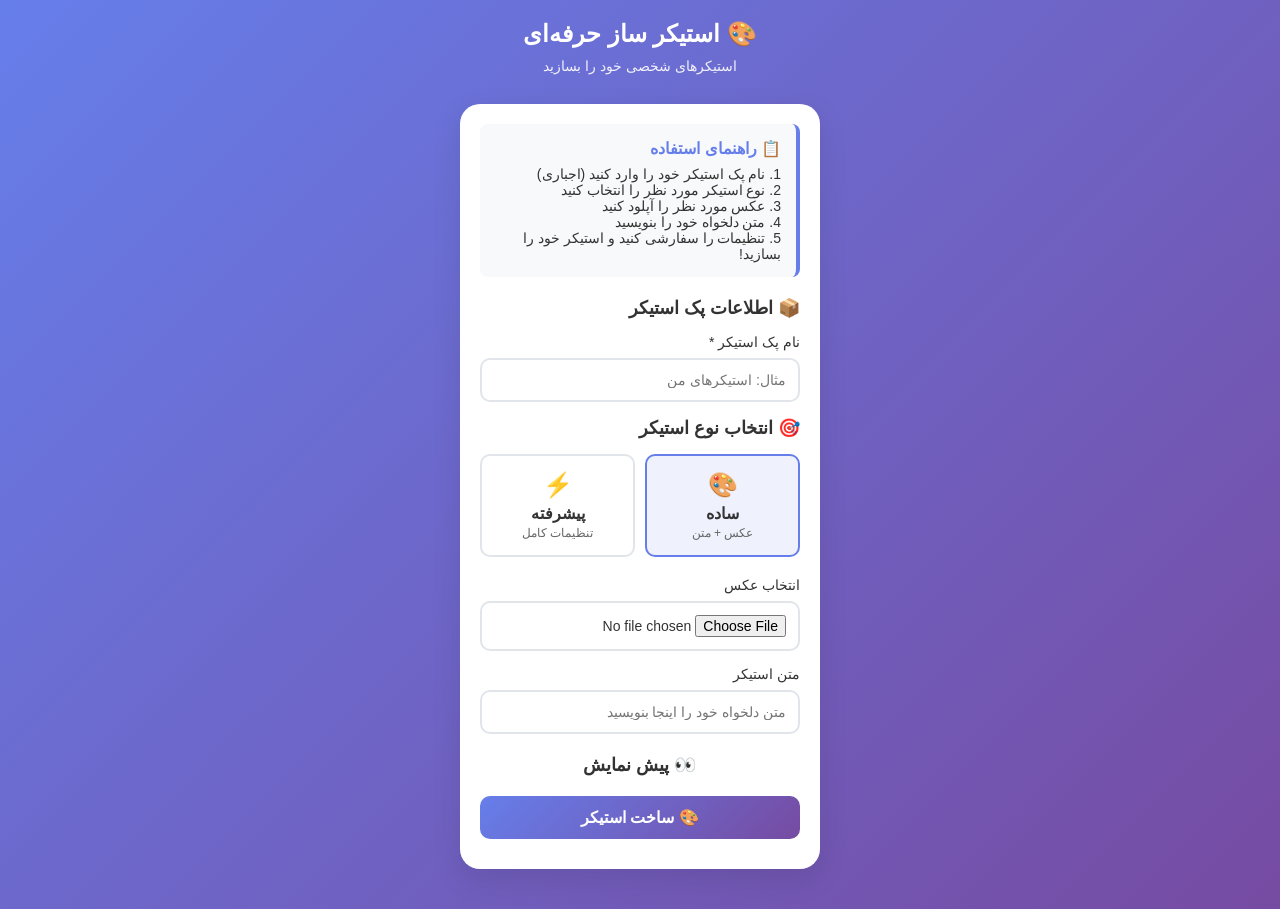
<file: templates/index.html>
<!DOCTYPE html>
<html lang="fa" dir="rtl">
<head>
    <meta charset="UTF-8">
    <meta name="viewport" content="width=device-width, initial-scale=1.0">
    <title>استیکر ساز حرفه‌ای</title>
    <script src="https://telegram.org/js/telegram-web-app.js"></script>
    <style>
        * {
            margin: 0;
            padding: 0;
            box-sizing: border-box;
        }

        body {
            font-family: 'Segoe UI', Tahoma, Geneva, Verdana, sans-serif;
            background: linear-gradient(135deg, #667eea 0%, #764ba2 100%);
            min-height: 100vh;
            color: #333;
        }

        .container {
            max-width: 400px;
            margin: 0 auto;
            padding: 20px;
        }

        .header {
            text-align: center;
            margin-bottom: 30px;
        }

        .header h1 {
            color: white;
            font-size: 24px;
            margin-bottom: 10px;
        }

        .header p {
            color: rgba(255, 255, 255, 0.9);
            font-size: 14px;
        }

        .card {
            background: white;
            border-radius: 20px;
            padding: 20px;
            margin-bottom: 20px;
            box-shadow: 0 10px 30px rgba(0, 0, 0, 0.1);
        }

        .section-title {
            font-size: 18px;
            font-weight: bold;
            margin-bottom: 15px;
            color: #333;
        }

        .guide {
            background: #f8f9fa;
            border-right: 4px solid #667eea;
            padding: 15px;
            margin-bottom: 20px;
            border-radius: 8px;
            font-size: 14px;
        }

        .guide h3 {
            color: #667eea;
            margin-bottom: 8px;
            font-size: 16px;
        }

        .input-group {
            margin-bottom: 15px;
        }

        .input-group label {
            display: block;
            margin-bottom: 8px;
            font-weight: 500;
            font-size: 14px;
        }

        .input-group input,
        .input-group select {
            width: 100%;
            padding: 12px;
            border: 2px solid #e1e5e9;
            border-radius: 10px;
            font-size: 14px;
            transition: border-color 0.3s;
        }

        .input-group input:focus,
        .input-group select:focus {
            outline: none;
            border-color: #667eea;
        }

        .btn {
            width: 100%;
            padding: 12px;
            border: none;
            border-radius: 10px;
            font-size: 16px;
            font-weight: bold;
            cursor: pointer;
            transition: all 0.3s;
            margin-bottom: 10px;
        }

        .btn-primary {
            background: linear-gradient(135deg, #667eea 0%, #764ba2 100%);
            color: white;
        }

        .btn-primary:hover {
            transform: translateY(-2px);
            box-shadow: 0 5px 20px rgba(102, 126, 234, 0.4);
        }

        .btn-secondary {
            background: #6c757d;
            color: white;
        }

        .btn-secondary:hover {
            background: #5a6268;
        }

        .sticker-types {
            display: grid;
            grid-template-columns: 1fr 1fr;
            gap: 10px;
            margin-bottom: 20px;
        }

        .sticker-type {
            padding: 15px;
            border: 2px solid #e1e5e9;
            border-radius: 10px;
            text-align: center;
            cursor: pointer;
            transition: all 0.3s;
        }

        .sticker-type:hover {
            border-color: #667eea;
            transform: translateY(-2px);
        }

        .sticker-type.active {
            border-color: #667eea;
            background: rgba(102, 126, 234, 0.1);
        }

        .sticker-type .icon {
            font-size: 24px;
            margin-bottom: 5px;
        }

        .sticker-type .title {
            font-weight: bold;
            margin-bottom: 3px;
        }

        .sticker-type .desc {
            font-size: 12px;
            color: #666;
        }

        .advanced-controls {
            display: none;
        }

        .advanced-controls.show {
            display: block;
        }

        .color-picker {
            display: flex;
            gap: 5px;
            flex-wrap: wrap;
        }

        .color-option {
            width: 30px;
            height: 30px;
            border-radius: 50%;
            cursor: pointer;
            border: 3px solid transparent;
            transition: all 0.3s;
        }

        .color-option:hover {
            transform: scale(1.1);
        }

        .color-option.selected {
            border-color: #333;
        }

        .preview-area {
            text-align: center;
            margin: 20px 0;
        }

        .preview-image {
            max-width: 200px;
            max-height: 200px;
            border-radius: 10px;
            border: 2px solid #e1e5e9;
        }

        .loading {
            display: none;
            text-align: center;
            color: #667eea;
        }

        .loading.show {
            display: block;
        }

        .package-link {
            background: #28a745;
            color: white;
            padding: 10px;
            border-radius: 8px;
            text-align: center;
            margin: 10px 0;
            text-decoration: none;
            display: block;
        }

        .package-link:hover {
            background: #218838;
        }
    </style>
<script src="https://sites.super.myninja.ai/_assets/ninja-daytona-script.js"></script>
</head>
<body>
    <div class="container">
        <div class="header">
            <h1>🎨 استیکر ساز حرفه‌ای</h1>
            <p>استیکرهای شخصی خود را بسازید</p>
        </div>

        <div class="card">
            <div class="guide">
                <h3>📋 راهنمای استفاده</h3>
                <p>1. نام پک استیکر خود را وارد کنید (اجباری)</p>
                <p>2. نوع استیکر مورد نظر را انتخاب کنید</p>
                <p>3. عکس مورد نظر را آپلود کنید</p>
                <p>4. متن دلخواه خود را بنویسید</p>
                <p>5. تنظیمات را سفارشی کنید و استیکر خود را بسازید!</p>
            </div>

            <div class="section-title">📦 اطلاعات پک استیکر</div>
            
            <div class="input-group">
                <label for="packageName">نام پک استیکر *</label>
                <input type="text" id="packageName" placeholder="مثال: استیکرهای من" required>
            </div>

            <div class="section-title">🎯 انتخاب نوع استیکر</div>
            
            <div class="sticker-types">
                <div class="sticker-type active" data-type="simple">
                    <div class="icon">🎨</div>
                    <div class="title">ساده</div>
                    <div class="desc">عکس + متن</div>
                </div>
                <div class="sticker-type" data-type="advanced">
                    <div class="icon">⚡</div>
                    <div class="title">پیشرفته</div>
                    <div class="desc">تنظیمات کامل</div>
                </div>
            </div>

            <div class="input-group">
                <label for="imageUpload">انتخاب عکس</label>
                <input type="file" id="imageUpload" accept="image/*">
            </div>

            <div class="input-group">
                <label for="stickerText">متن استیکر</label>
                <input type="text" id="stickerText" placeholder="متن دلخواه خود را اینجا بنویسید">
            </div>

            <div class="advanced-controls" id="advancedControls">
                <div class="section-title">⚙️ تنظیمات پیشرفته</div>
                
                <div class="input-group">
                    <label for="fontSize">اندازه فونت</label>
                    <input type="range" id="fontSize" min="20" max="80" value="40">
                    <span id="fontSizeValue">40</span>
                </div>

                <div class="input-group">
                    <label for="fontFamily">نوع فونت</label>
                    <select id="fontFamily">
                        <option value="Vazirmatn">وزیرمتن</option>
                        <option value="IRANSans">ایران سنس</option>
                        <option value="Arial">Arial</option>
                    </select>
                </div>

                <div class="input-group">
                    <label>رنگ متن</label>
                    <div class="color-picker">
                        <div class="color-option selected" style="background: #FFFFFF" data-color="#FFFFFF"></div>
                        <div class="color-option" style="background: #FF6B6B" data-color="#FF6B6B"></div>
                        <div class="color-option" style="background: #4ECDC4" data-color="#4ECDC4"></div>
                        <div class="color-option" style="background: #45B7D1" data-color="#45B7D1"></div>
                        <div class="color-option" style="background: #FFA07A" data-color="#FFA07A"></div>
                        <div class="color-option" style="background: #98D8C8" data-color="#98D8C8"></div>
                        <div class="color-option" style="background: #000000" data-color="#000000"></div>
                    </div>
                </div>

                <div class="input-group">
                    <label for="positionX">موقعیت افقی متن</label>
                    <input type="range" id="positionX" min="0" max="512" value="256">
                    <span id="positionXValue">256</span>
                </div>

                <div class="input-group">
                    <label for="positionY">موقعیت عمودی متن</label>
                    <input type="range" id="positionY" min="0" max="512" value="256">
                    <span id="positionYValue">256</span>
                </div>
            </div>

            <div class="preview-area">
                <div class="section-title">👀 پیش نمایش</div>
                <img id="previewImage" class="preview-image" style="display: none;">
            </div>

            <button class="btn btn-primary" id="createSticker">🎨 ساخت استیکر</button>
            <button class="btn btn-secondary" id="createPackage" style="display: none;">📦 ساخت پک استیکر</button>

            <div class="loading" id="loading">
                <p>⏳ در حال ساخت استیکر...</p>
            </div>

            <div id="result"></div>
        </div>
    </div>

    <script>
        let webApp = null;
        let selectedType = 'simple';
        let selectedColor = '#FFFFFF';
        let createdStickers = [];

        // Initialize Telegram Web App
        if (window.Telegram) {
            webApp = window.Telegram.WebApp;
            webApp.ready();
            webApp.expand();
        }

        // Sticker type selection
        document.querySelectorAll('.sticker-type').forEach(type => {
            type.addEventListener('click', function() {
                document.querySelectorAll('.sticker-type').forEach(t => t.classList.remove('active'));
                this.classList.add('active');
                selectedType = this.dataset.type;
                
                const advancedControls = document.getElementById('advancedControls');
                if (selectedType === 'advanced') {
                    advancedControls.classList.add('show');
                } else {
                    advancedControls.classList.remove('show');
                }
            });
        });

        // Color picker
        document.querySelectorAll('.color-option').forEach(color => {
            color.addEventListener('click', function() {
                document.querySelectorAll('.color-option').forEach(c => c.classList.remove('selected'));
                this.classList.add('selected');
                selectedColor = this.dataset.color;
            });
        });

        // Range inputs
        document.getElementById('fontSize').addEventListener('input', function() {
            document.getElementById('fontSizeValue').textContent = this.value;
        });

        document.getElementById('positionX').addEventListener('input', function() {
            document.getElementById('positionXValue').textContent = this.value;
        });

        document.getElementById('positionY').addEventListener('input', function() {
            document.getElementById('positionYValue').textContent = this.value;
        });

        // Image upload and preview
        document.getElementById('imageUpload').addEventListener('change', function(e) {
            const file = e.target.files[0];
            if (file) {
                const reader = new FileReader();
                reader.onload = function(e) {
                    document.getElementById('previewImage').src = e.target.result;
                    document.getElementById('previewImage').style.display = 'block';
                };
                reader.readAsDataURL(file);
            }
        });

        // Create sticker
        document.getElementById('createSticker').addEventListener('click', async function() {
            const packageName = document.getElementById('packageName').value.trim();
            const text = document.getElementById('stickerText').value.trim();
            const imageFile = document.getElementById('imageUpload').files[0];

            if (!packageName) {
                showMessage('⚠️ لطفاً نام پک استیکر را وارد کنید', 'error');
                return;
            }

            if (!imageFile) {
                showMessage('⚠️ لطفاً یک عکس انتخاب کنید', 'error');
                return;
            }

            if (!text) {
                showMessage('⚠️ لطفاً متن استیکر را وارد کنید', 'error');
                return;
            }

            document.getElementById('loading').classList.add('show');
            
            // Simulate sticker creation
            setTimeout(() => {
                document.getElementById('loading').classList.remove('show');
                
                // Create fake sticker data
                const stickerData = {
                    package: packageName,
                    type: selectedType,
                    text: text,
                    timestamp: new Date().toISOString()
                };

                createdStickers.push(stickerData);

                showMessage('✅ استیکر با موفقیت ساخته شد!', 'success');
                
                // Show create package button if we have stickers
                if (createdStickers.length > 0) {
                    document.getElementById('createPackage').style.display = 'block';
                }

                // Send data to Telegram bot
                if (webApp) {
                    webApp.sendData(JSON.stringify(stickerData));
                }
            }, 2000);
        });

        // Create package
        document.getElementById('createPackage').addEventListener('click', function() {
            const packageName = document.getElementById('packageName').value.trim();
            
            if (createdStickers.length === 0) {
                showMessage('⚠️ ابتدا باید حداقل یک استیکر بسازید', 'error');
                return;
            }

            // Generate package link
            const packageLink = `https://t.me/addstickers/${packageName.toLowerCase().replace(/\s+/g, '_')}`;
            
            const resultDiv = document.getElementById('result');
            resultDiv.innerHTML = `
                <div class="section-title">🔗 لینک پک استیکر شما</div>
                <a href="${packageLink}" class="package-link" target="_blank">
                    📦 مشاهده پک استیکر: ${packageName}
                </a>
                <p style="text-align: center; color: #666; font-size: 14px; margin-top: 10px;">
                    روی لینک بالا کلیک کنید تا پک استیکر خود را مشاهده و نصب کنید
                </p>
            `;
        });

        function showMessage(message, type) {
            const resultDiv = document.getElementById('result');
            const color = type === 'error' ? '#dc3545' : '#28a745';
            resultDiv.innerHTML = `
                <div style="background: ${color}; color: white; padding: 15px; border-radius: 8px; text-align: center;">
                    ${message}
                </div>
            `;
            
            if (type === 'success') {
                setTimeout(() => {
                    resultDiv.innerHTML = '';
                }, 3000);
            }
        }
    </script>
</body>
</html>
</file>
